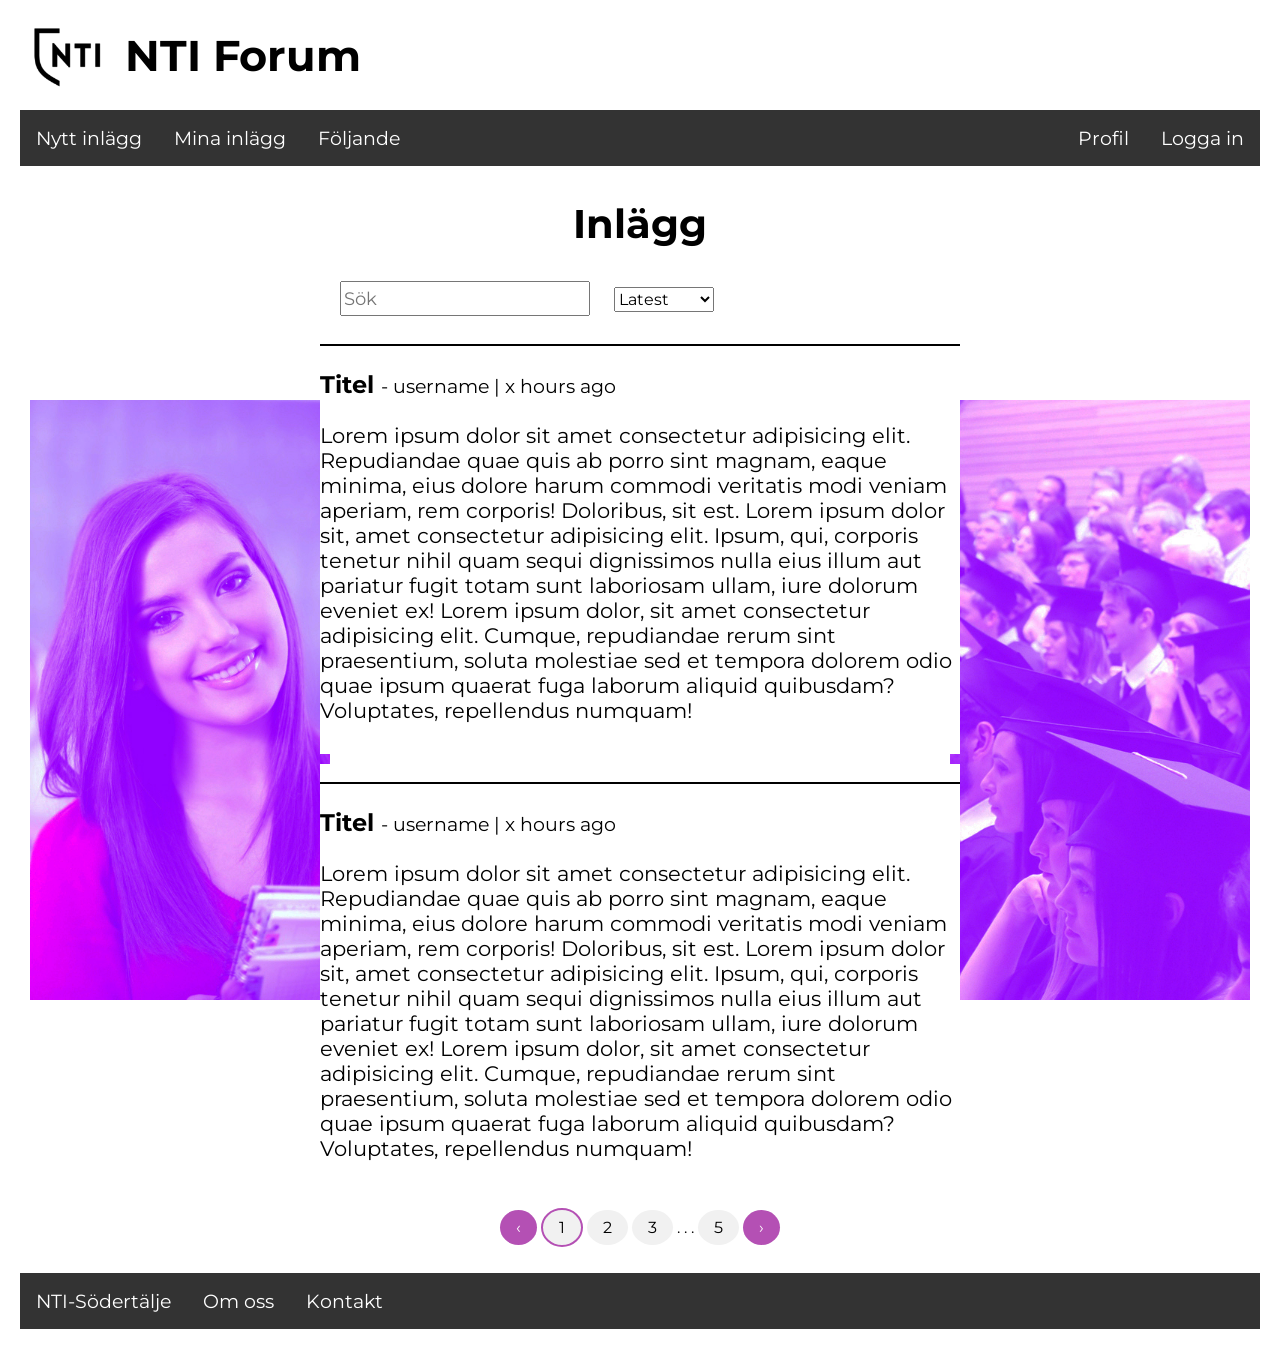
<file: index.html>
<!DOCTYPE html>
<html lang="sv">
<head>
    <meta charset="UTF-8">
    <meta name="viewport" content="width=device-width, initial-scale=1.0">
    <meta http-equiv="X-UA-Compatible" content="ie=edge">
    <link rel="stylesheet" type="text/css" href="./forum.css">
    <title>WSP1 Forum</title>
</head>
<body>
    <!--Prototyp av index sidan för ett forum av Tim Rundström och Mario Barsum-->
    <!--Header-->
    <header>
        <!--Header logo + name-->
        <a class="header">
            <img src="nti-logo-black.png" alt="Black NTI logo" id="logo">
            <h1>NTI Forum</h1>
        </a>
        <!--Header menu-->
        <ul id="menu">
            <li><a>Nytt inlägg</a></li>
            <li><a>Mina inlägg</a></li>
            <li><a>Följande</a></li>
            <li id="floatRight"><a>Logga in</a></li>
            <li id="floatRight"><a>Profil</a></li>
        </ul>
    </header>

    <!--Main section-->
    <section>
        <h2>Inlägg</h2>

        <!--Sorting and search form-->
        <form action="" method="get">
            <input type="search" name="searchpost" placeholder="Sök" id="search">
            <select name="sortBy" id="sortBy">
                <option value="latest">Latest</option>
                <option value="oldest">Oldest</option>
            </select>
        </form>

        <!--Side photos-->
        <div class="sidePhotos">
            <img src="student-purple-hue.jpg" alt="stockphoto of female student" class="left">
            <img src="college-students-purple-hue.jpg" alt="stockphoto of college graduates" class="right">
        </div>

        <!--Temporary post examples-->
        <article>
            <a>
                <hr>
                <h3>Titel <span>- username | x hours ago</span></h3>
                <p>Lorem ipsum dolor sit amet consectetur adipisicing elit. Repudiandae quae quis ab porro sint magnam, eaque minima, eius dolore harum commodi veritatis modi veniam aperiam, rem corporis! Doloribus, sit est. Lorem ipsum dolor sit, amet consectetur adipisicing elit. Ipsum, qui, corporis tenetur nihil quam sequi dignissimos nulla eius illum aut pariatur fugit totam sunt laboriosam ullam, iure dolorum eveniet ex! Lorem ipsum dolor, sit amet consectetur adipisicing elit. Cumque, repudiandae rerum sint praesentium, soluta molestiae sed et tempora dolorem odio quae ipsum quaerat fuga laborum aliquid quibusdam? Voluptates, repellendus numquam!</p>
            </a> 
        </article>
        <article>
            <a>
                <hr>
                <h3>Titel <span>- username | x hours ago</span></h3>
                <p>Lorem ipsum dolor sit amet consectetur adipisicing elit. Repudiandae quae quis ab porro sint magnam, eaque minima, eius dolore harum commodi veritatis modi veniam aperiam, rem corporis! Doloribus, sit est. Lorem ipsum dolor sit, amet consectetur adipisicing elit. Ipsum, qui, corporis tenetur nihil quam sequi dignissimos nulla eius illum aut pariatur fugit totam sunt laboriosam ullam, iure dolorum eveniet ex! Lorem ipsum dolor, sit amet consectetur adipisicing elit. Cumque, repudiandae rerum sint praesentium, soluta molestiae sed et tempora dolorem odio quae ipsum quaerat fuga laborum aliquid quibusdam? Voluptates, repellendus numquam!</p>
            </a>
        </article>
        
        <!--Page buttons-->
        <div class="buttons">
            <a class="previous button">&#8249;</a>
            <a class="number button selected">1</a>
            <a class="number button">2</a>
            <a class="number button">3</a>
            <p> . . . </p>
            <a class="number button">5</a>
            <a class="next button">&#8250;</a>
        </div>
    </section>

    <!--Footer menu-->
    <footer>
        <ul>
            <li><a>NTI-Södertälje</a></li>
            <li><a>Om oss</a></li>
            <li><a>Kontakt</a></li>
        </ul>
    </footer>
</body>
</html>
</file>
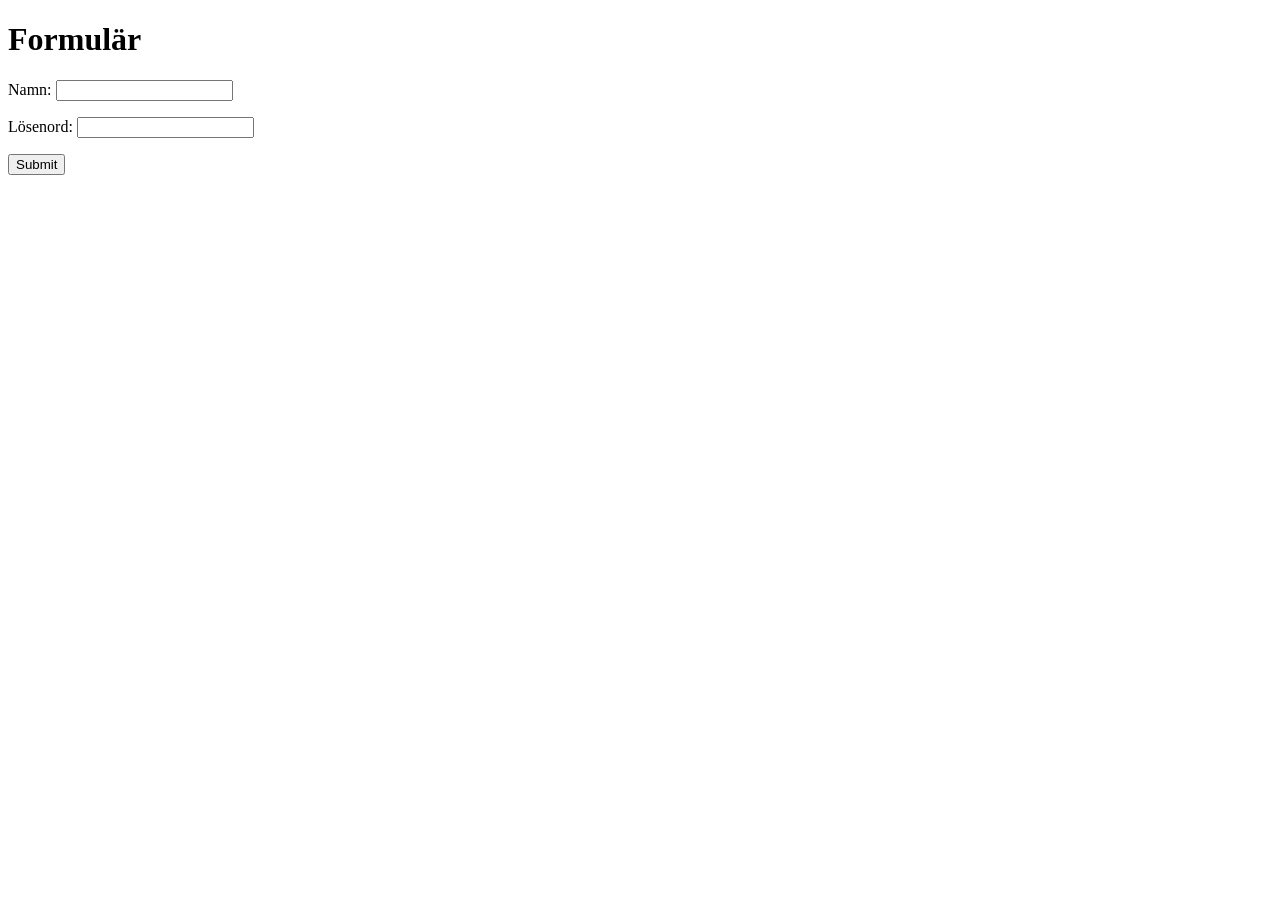
<file: login.html>
<!DOCTYPE html>
<html lang="en">
<head>
    <meta charset="UTF-8">
    <meta name="viewport" content="width=device-width, initial-scale=1.0">
    <meta http-equiv="X-UA-Compatible" content="ie=edge">
    <title>Stränghantering</title>
</head>
<body>
    <h1>Formulär</h1>

   <form action="welcome.php" method = "post">
   Namn: <input type = "text" name="name">
   <p>Lösenord: <input type = "password" name="e-mail"><br /></p>
   <input type = "submit">

   </form>
</body>
</html>
</file>
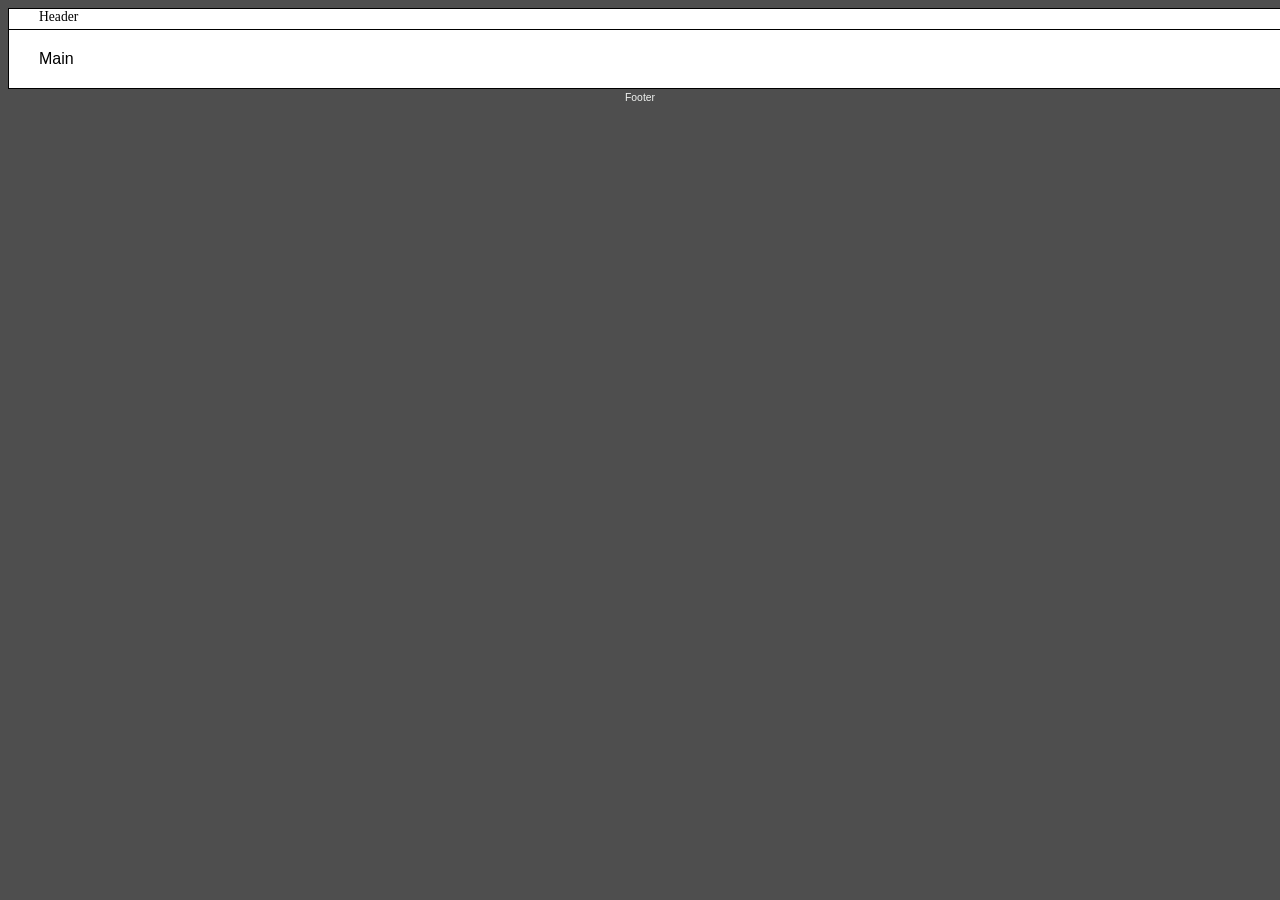
<file: new-post.html>
<!DOCTYPE html>
<html lang="en">
<head>
    <meta charset="UTF-8">
    <meta name="viewport" content="width=device-width, initial-scale=1.0">
    <meta http-equiv="X-UA-Compatible" content="ie=edge">
    <title>New Post</title>
    <link rel="stylesheet" type="text/css" href="./newpost-style.css">
    
</head>
<body>
    <header id="menu">Header</header>
    <main id="content">Main</main>
    <footer id="footer">Footer</footer>
</body>
</html>
</file>
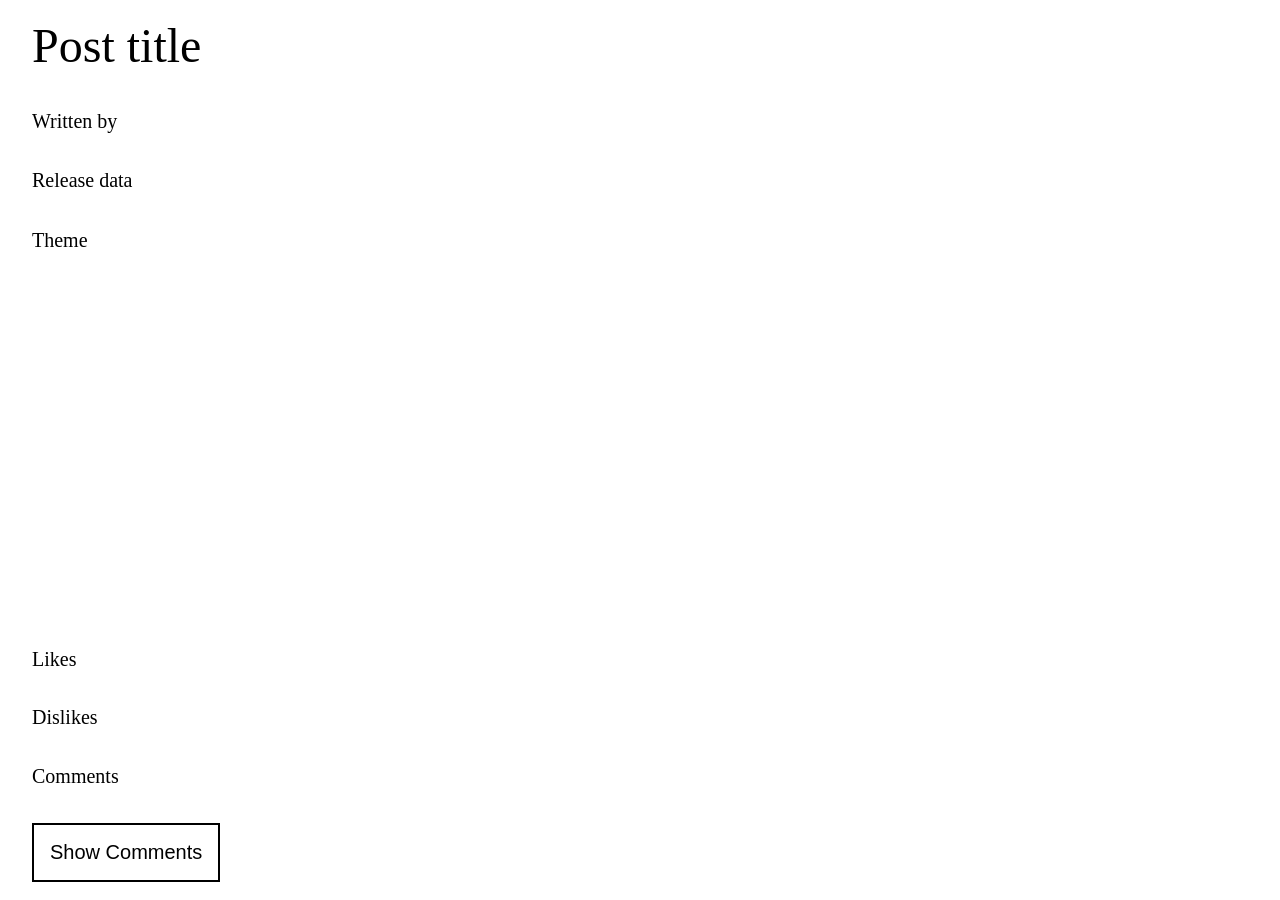
<file: post.html>
<!DOCTYPE html>
<html>
    <head>
        <meta charset="utf-8">
        <title>Post</title>    
        <meta name="viewport" content="width=device-width, initial-scale=1.0">
        <link rel="stylesheet" type="text/css" href="./post.css">
    </head>

    <body>
        <div id="articleInformation">
            <div id="articleInformationUpperSide">
                <h1>Post title</h1>
                <p>Written by</p>
                <p>Release data</p>
                <p>Theme</p>
            </div>

            <div id="articleInformationLowerSide">
                <p>Likes</p>
                <p>Dislikes</p>
                <p>Comments</p>
                <button>Show Comments</button>
            </div>
        </div>

        <main id="rightSide">
                <nav>

                </nav>
            
                <article>
            
                </article>
        </main>

        <div id="comments"></div>
    </body>
</html>
</file>
<file: forum.css>
@charset "utf-8";
@import url('https://fonts.googleapis.com/css?family=Montserrat&display=swap');
/*Behöver verkligen sortera*/
body{
    font-family: 'Montserrat', sans-serif;
    margin: 0;
    padding: 0;
}
ul{
    list-style-type: none;
    margin: 20px;
    padding: 0;
    overflow: hidden;
    background-color: #333333;
}
li {
    float: left;
}
#floatRight{
    float: right;
}
li a {
    display: block;
    color: white;
    text-align: center;
    padding: 16px;
    text-decoration: none;
    font-size: 1.2em;
}
  
li a:hover {
    background-color: #111111;
    cursor: pointer;
}
#menu{
    margin-top: 110px;
}
.header{
    position: absolute;
    top: 0;
    left: 20px;
    width: 350px;
    cursor: pointer;
}
#logo{
    width: 75px;
    height: 75px;
    float: left;
    margin: 20px 20px 0 10px;
}
h1{
    font-size: 2.7em;
    margin-left: 20px;
}
h2{
    text-align: center;
    font-size: 2.5em;
}

article{
    position: relative;
    width: 50%;
    left: 25%;
    padding: 10px 0;
    margin: 10px 0;
    background-color: white;
}
article:hover{
    background-color: #ddd;
    cursor: pointer;
}
article a{
    color: black;
    text-decoration: none;
}
h3{
    font-size: 1.5em;
}
span{
    font-size: 0.8em;
    font-weight: normal;
}
article a p{
    font-size: 1.3em;
}
hr{
    border: 1px solid black;
}
form{
    width: 400px;
    position: relative;
    margin-left: 20px;
    left: 25%;
}
#search{
    width: 250px;
    height: 35px;
    font-size: 1.1em;
    font-family: 'Montserrat', sans-serif;
}
#sortBy{
    width: 100px;
    height: 25px;
    font-size: 1em;
    margin-left: 20px;
    font-family: 'Montserrat', sans-serif;
}

.buttons{
    text-align: center;
}

a.button {
    text-decoration: none;
    display: inline-block;
    padding: 8px 16px;
    border-radius: 50%;
} 
.button {
    background-color: rgb(180, 80, 180);
    color: white;
}
.button:hover{
    background-color: rgb(150, 0, 150);
}
.number{
    background-color: #f1f1f1;
    color: black;
}
.number:hover{
    background-color: #ddd;
}
div p{
    display: inline-block;
}
.selected{
    border: 2px solid rgb(180, 80, 180);
}
.sidePhotos img{
    width: 300px;
    height: 600px;
    position: absolute;
    top: 400px;
}
.left{
    left: 30px;
}
.right{
    right: 30px;
}
</file>
<file: newpost-style.css>
body {
    background-color: #4E4E4E;
    text-align: center;         
}
 
#wrapper {
    width: 900px;
    margin: 0 auto;             
}
 
#content {
    background-color: #fff;
    border: 1px solid #000;
    float: left;
    font-family: Arial;
    padding: 20px 30px;
    text-align: left;
    width: 100%;               
}
 
#menu {
    float: left;
    border: 1px solid #000;
    border-bottom: none;        
    clear: both;                
    width:100%;
    height:20px;
    padding: 0 30px;
    background-color: #FFF;
    text-align: left;
    font-size: 85%;
}
 
#menu a:hover {
    background-color: #009FC1;
}
 
#userbar {
    background-color: #fff;
    float: right;
    width: 250px;
}
 
#footer {
    clear: both;
}
 

table {
    border-collapse: collapse;
    width: 100%;
}
 
table a {
    color: #000;
}
 
table a:hover {
    color:#373737;
    text-decoration: none;
}
 
th {
    background-color: #B40E1F;
    color: #F0F0F0;
}
 
td {
    padding: 5px;
}
 

h1, #footer {
    font-family: Arial;
    color: #F1F3F1;
}
 
h3 {margin: 0; padding: 0;}
 

.item {
    background-color: #00728B;
    border: 1px solid #032472;
    color: #FFF;
    font-family: Arial;
    padding: 3px;
    text-decoration: none;
}
 
.leftpart {
    width: 70%;
}
 
.rightpart {
    width: 30%;
}
 
.small {
    font-size: 75%;
    color: #373737;
}
#footer {
    font-size: 65%;
    padding: 3px 0 0 0;
}
 
.topic-post {
    height: 100px;
    overflow: auto;
}
 
.post-content {
    padding: 30px;
}
 
textarea {
    width: 500px;
    height: 200px;
}
</file>
<file: post.css>
* {
    margin: 0;
    padding: 0;
}

html, body {
    width: 100vw;
    height: 100vh;
}

body {
    display: flex;
    align-items: center;
    justify-content: center;
}

#articleInformation {
    width: 20vw;
    height: 100vh;
    display: flex;
    align-items: center;
    justify-content: space-between;
    flex-direction: column;
}

#articleInformation div {
    padding-left: 4rem;
    display: flex;
    align-items: flex-start;
    justify-content: right;
    flex-direction: column;
    justify-content: space-around;

    width: 20vw;
    height: 30vh;
}

#articleInformation div h1 {
    font-size: 3rem;
    font-weight: 100;
}

#articleInformation div p {
    font-size: 1.25rem;
}

#articleInformation div button {
    font-size: 1.25rem;
    background-color: white;
    padding: 1rem;
    border: 2px solid black;
}

#articleInformation div button:hover {
    background-color: #ebebeb;
    cursor: pointer;
}

#rightSide {
    width: 80vw;
    height: 100vh;
    display: flex;
    align-items: center;
    justify-content: center;
    flex-direction: column;
}

#rightSide nav {
    width: 80vw;
    height: 10vh;
}

#rightSide article {
    width: 80vw;
    height: 90vh;
}
</file>
